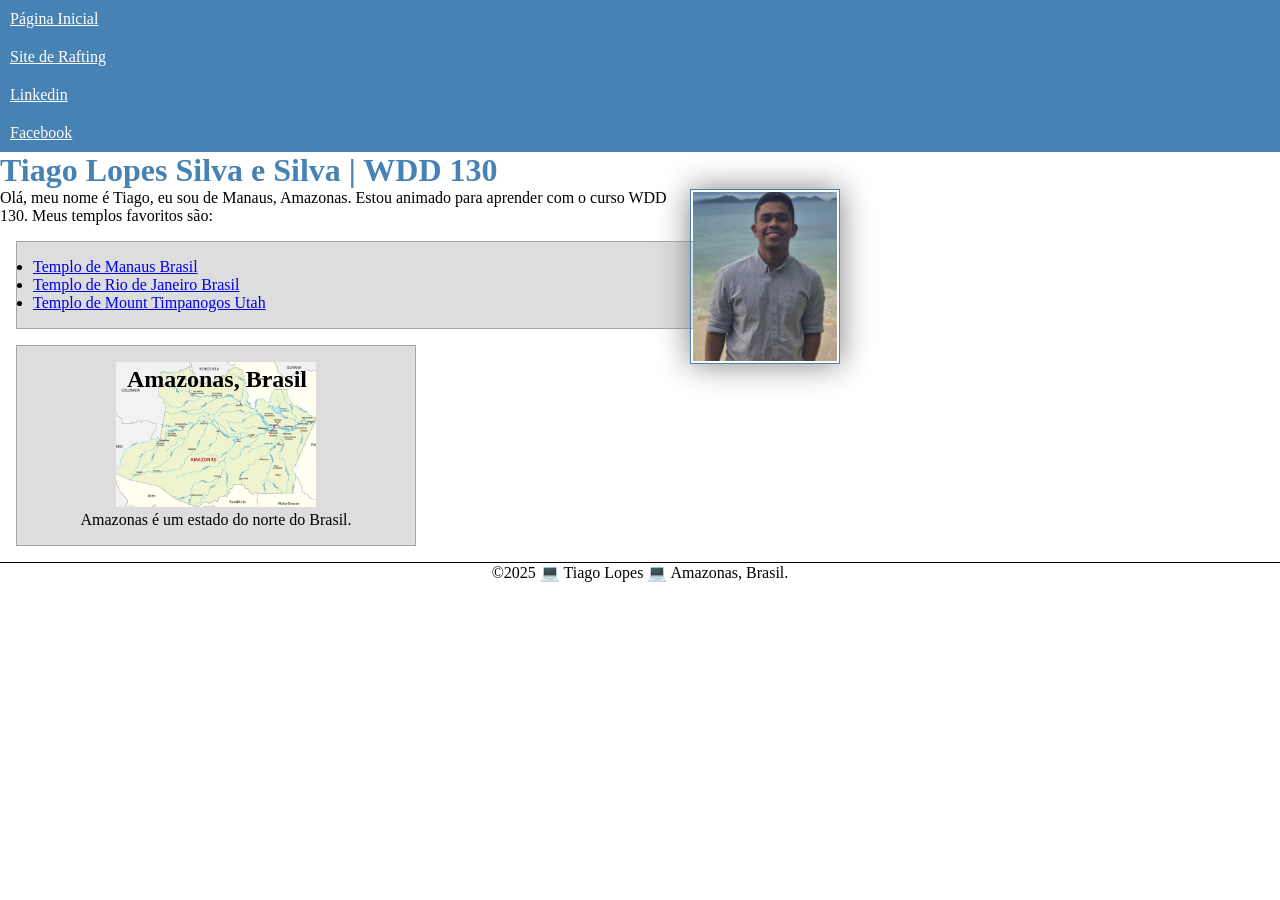
<file: index.html>
<!DOCTYPE html>
<html lang="pt-br">

<head>
    <meta charset="UTF-8">
    <meta name="viewport" content="width=device-width, initial-scale=1.0">
    <title>WDD 130 - Tiago Lopes Silva e Silva</title>
    <meta name="description"
      content="Página inicial de Tiago Lopes Silva e Silva desenvolvida para registrar o progresso e projetos no curso da BYU-Idaho">
    <meta name="author" content="Tiago Lopes Silva e Silva">
    <link rel="stylesheet" href="estilos/estilos.css">
</head>

<body>
    <header>
        <nav>
            <a href="#"> Página Inicial</a>
            <a href="wwr/"> Site de Rafting</a>
            <a href="https://www.linkedin.com/in/tiago-lopes-437918198/"> Linkedin</a>
            <a href="https://facebook.com"> Facebook</a>

        </nav>
    </header>
    <main>
        <h1>Tiago Lopes Silva e Silva | WDD 130</h1>
        <img src=" imagens/perfil.jpg" alt="Olá, meu nome é Tiago Lopes" width="200">
        <p>Olá, meu nome é Tiago, eu sou de Manaus, Amazonas. Estou animado para aprender
            com o curso WDD 130. Meus templos favoritos são:</p>

        <ul class="caixa">
            <li><a href="https://newsroom.churchofjesuschrist.org/article/manaus-brazil-temple"
                  target="_blank">Templo de Manaus Brasil</a></li>
            <li><a href="https://www.churchofjesuschrist.org/temples/details/rio-de-janeiro-brazil-temple?lang=por"
                  target="_blank">Templo de Rio de Janeiro Brasil</a></li>
            <li><a href="https://newsroom.churchofjesuschrist.org/article/mount-timpanogos-utah-temple"
                  target="_blank">Templo de Mount Timpanogos Utah</a></li>
        </ul>
    </main>
    <aside class="caixa">
        <h2> Amazonas, Brasil</h2>
        <img src=" imagens/amazonas.jpg" alt="Mapa do Estado do Amazonas" width="200">
        <p> Amazonas é um estado do norte do Brasil.</p>
    </aside>
    <footer>
        <p>©️2025 💻 Tiago Lopes 💻 Amazonas, Brasil. </p>
    </footer>
</body>

</html>
</file>
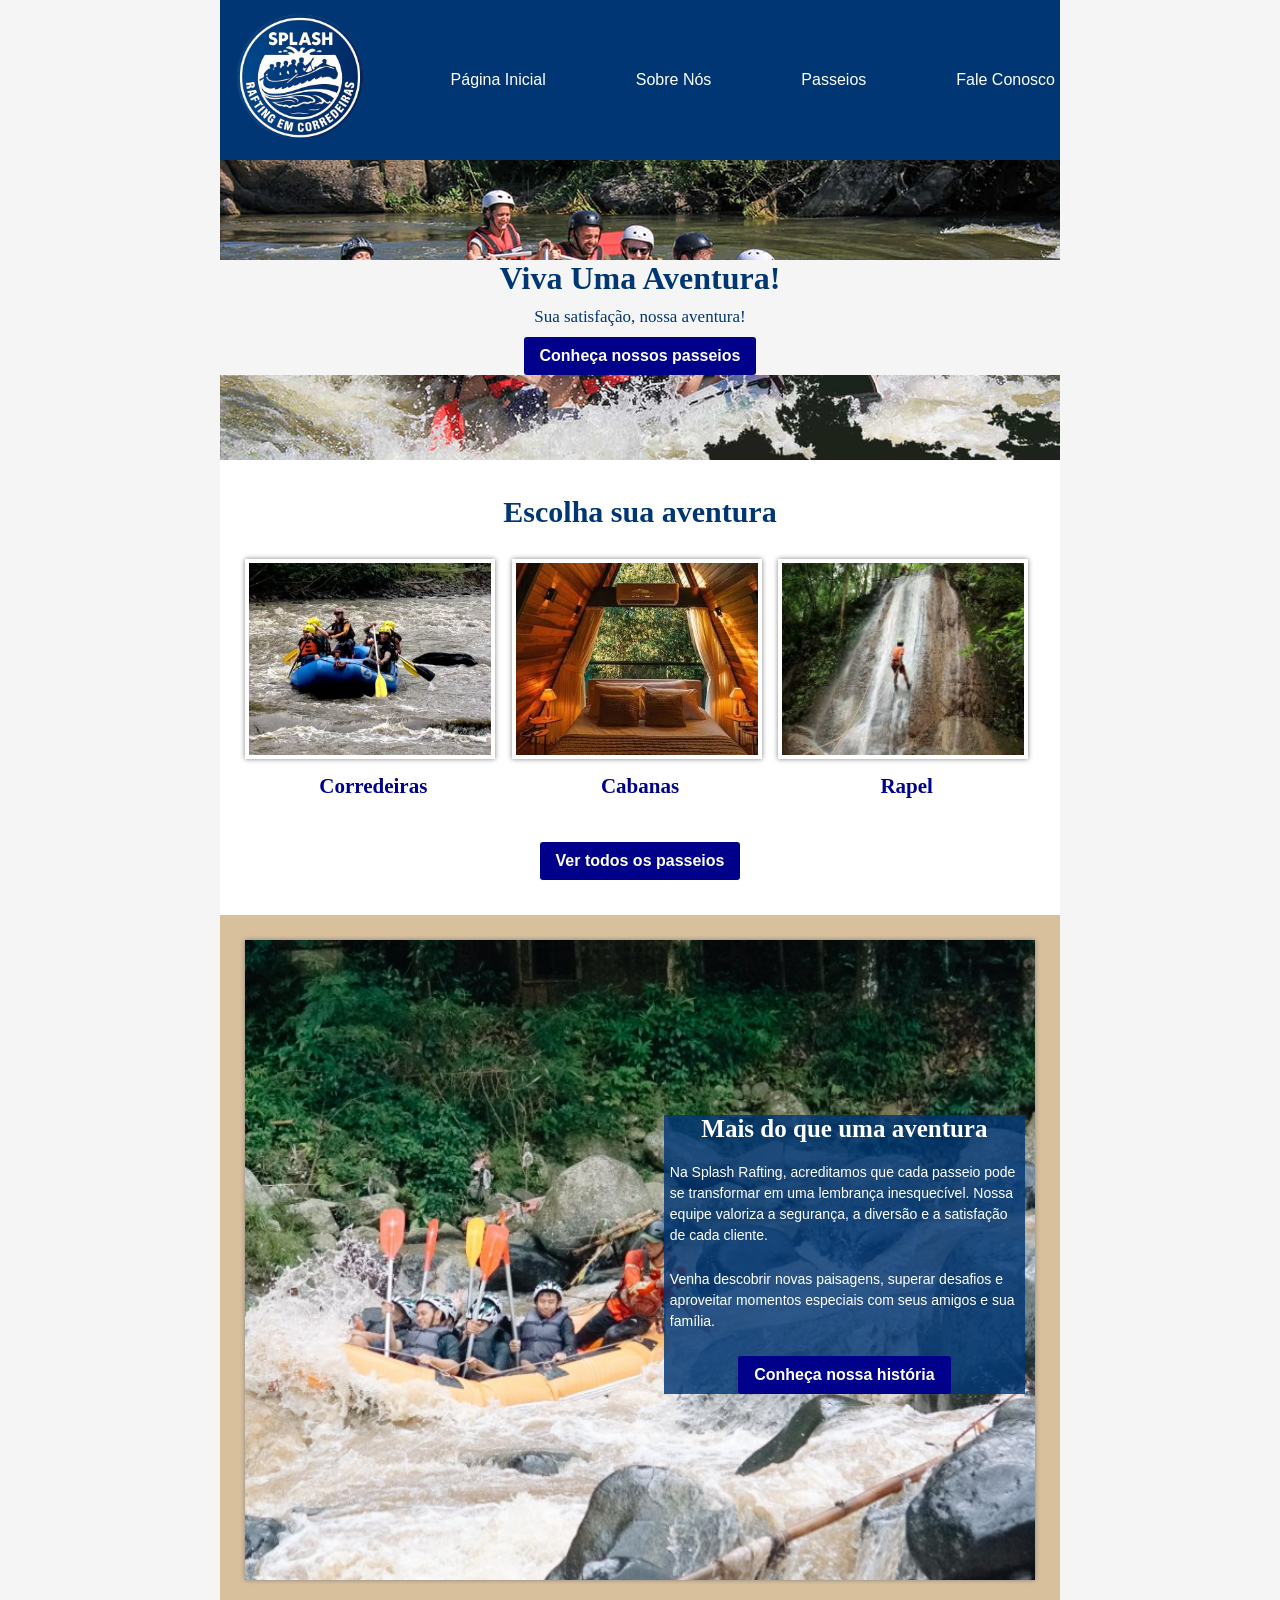
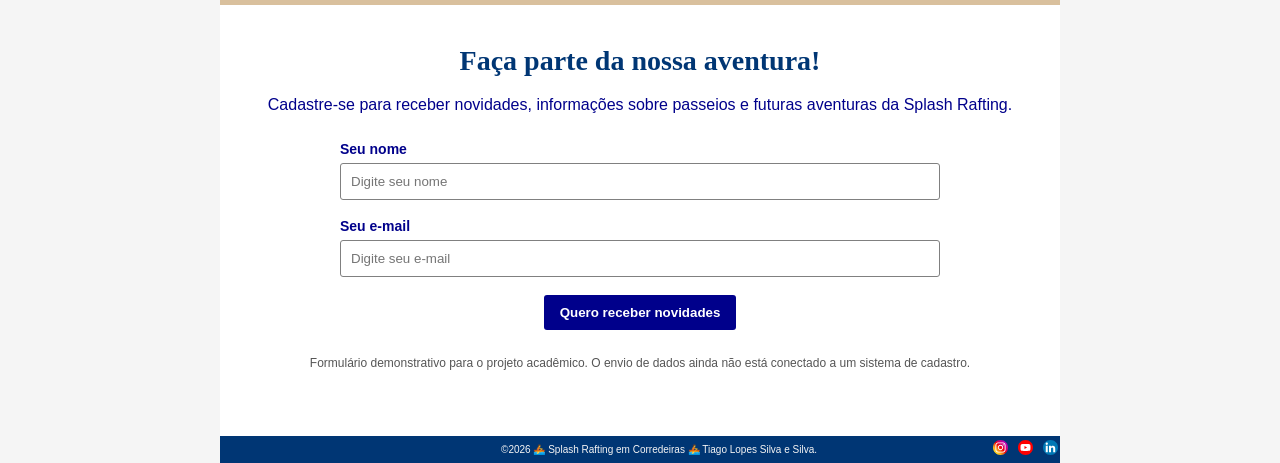
<file: wwr/index.html>
<!DOCTYPE html>
<html lang="pt">

<head>
    <meta charset="UTF-8">
    <meta name="viewport" content="width=device-width, initial-scale=1.0">

    <title>Splash Rafting em Corredeiras | Página Inicial</title>

    <meta name="description"
      content="Conheça a Splash Rafting em Corredeiras. Descubra nossos passeios, equipamentos e aventuras com segurança e diversão.">

    <meta name="author" content="Tiago Lopes Silva e Silva">

    <link rel="stylesheet" href="estilos/rafting.css">
</head>

<body>

    <header>
        <img src="imagens/logotipo.png" alt="Logotipo da Splash Rafting">

        <nav>
            <ul>
                <li><a href="index.html">Página Inicial</a></li>
                <li><a href="sobre.html">Sobre Nós</a></li>
                <li><a href="passeios.html">Passeios</a></li>
                <li><a href="contato.html">Fale Conosco</a></li>
            </ul>
        </nav>
    </header>

    <main class="pagina-inicial">

        <div class="hero-inicial">

            <img src="imagens/hero.jpg" alt="Grupo praticando rafting em corredeiras">

            <section class="hero-mensagem">

                <h1>Viva Uma Aventura!</h1>

                <h2>Sua satisfação, nossa aventura!</h2>

                <a class="botao-inicial" href="passeios.html">
                    Conheça nossos passeios
                </a>

            </section>

        </div>

        <!-- APRESENTAÇÃO DOS PASSEIOS -->
        <section class="apresentacao-inicial">

            <h2>Escolha sua aventura</h2>

            <div class="cards-iniciais">

                <article class="card-inicial">

                    <img src="imagens/rio-negro.jpg" alt="Aventura de rafting no Rio Negro">

                    <h3>Corredeiras</h3>

                </article>

                <article class="card-inicial">

                    <img src="imagens/cabana.jpg" alt="Acampamentos na mata.">

                    <h3>Cabanas</h3>

                </article>

                <article class="card-inicial">

                    <img src="imagens/rapel.jpg" alt="Rapel de Cachoeira.">

                    <h3>Rapel</h3>


                </article>

            </div>

            <div class="link-passeios">

                <a class="botao-inicial" href="passeios.html">
                    Ver todos os passeios
                </a>

            </div>

        </section>

        <!-- EXPERIÊNCIA SPLASH RAFTING -->
        <section class="experiencia-inicial">

            <img src="imagens/historia.jpg" alt="Paisagem natural durante uma aventura">

            <article class="experiencia-texto-inicial">

                <h2>Mais do que uma aventura</h2>

                <p>
                    Na Splash Rafting, acreditamos que cada passeio
                    pode se transformar em uma lembrança inesquecível.
                    Nossa equipe valoriza a segurança, a diversão e
                    a satisfação de cada cliente.
                </p>

                <p>
                    Venha descobrir novas paisagens, superar desafios
                    e aproveitar momentos especiais com seus amigos
                    e sua família.
                </p>

                <a class="botao-inicial" href="sobre.html">
                    Conheça nossa história
                </a>

            </article>

        </section>

        <!-- NEWSLETTER -->
        <section class="newsletter-inicial">

            <h2>Faça parte da nossa aventura!</h2>

            <p>
                Cadastre-se para receber novidades, informações
                sobre passeios e futuras aventuras da Splash Rafting.
            </p>

            <form class="formulario-newsletter" action="#" method="get">

                <div class="campo-newsletter">
                    <label for="nome-newsletter">Seu nome</label>

                    <input type="text" id="nome-newsletter" name="nome"
                      placeholder="Digite seu nome" autocomplete="name" required>
                </div>

                <div class="campo-newsletter">
                    <label for="email-newsletter">Seu e-mail</label>

                    <input type="email" id="email-newsletter" name="email"
                      placeholder="Digite seu e-mail" autocomplete="email" required>
                </div>

                <button type="submit" class="botao-inicial">
                    Quero receber novidades
                </button>

            </form>

            <p class="aviso-newsletter">
                Formulário demonstrativo para o projeto acadêmico.
                O envio de dados ainda não está conectado a um sistema
                de cadastro.
            </p>

        </section>

    </main>

    <footer>
        <p>
            ©️2026 🚣 Splash Rafting em Corredeiras 🚣
            Tiago Lopes Silva e Silva.
        </p>

        <nav class="socialmedia">
            <a href="https://instagram.com">
                <img src="imagens/instagram.svg" alt="Ícone do Instagram">
            </a>

            <a href="https://youtube.com">
                <img src="imagens/youtube.svg" alt="Ícone do Youtube">
            </a>

            <a href="https://linkedin.com">
                <img src="imagens/linkedin.svg" alt="Ícone do LinkedIn">
            </a>
        </nav>
    </footer>

</body>

</html>
</file>
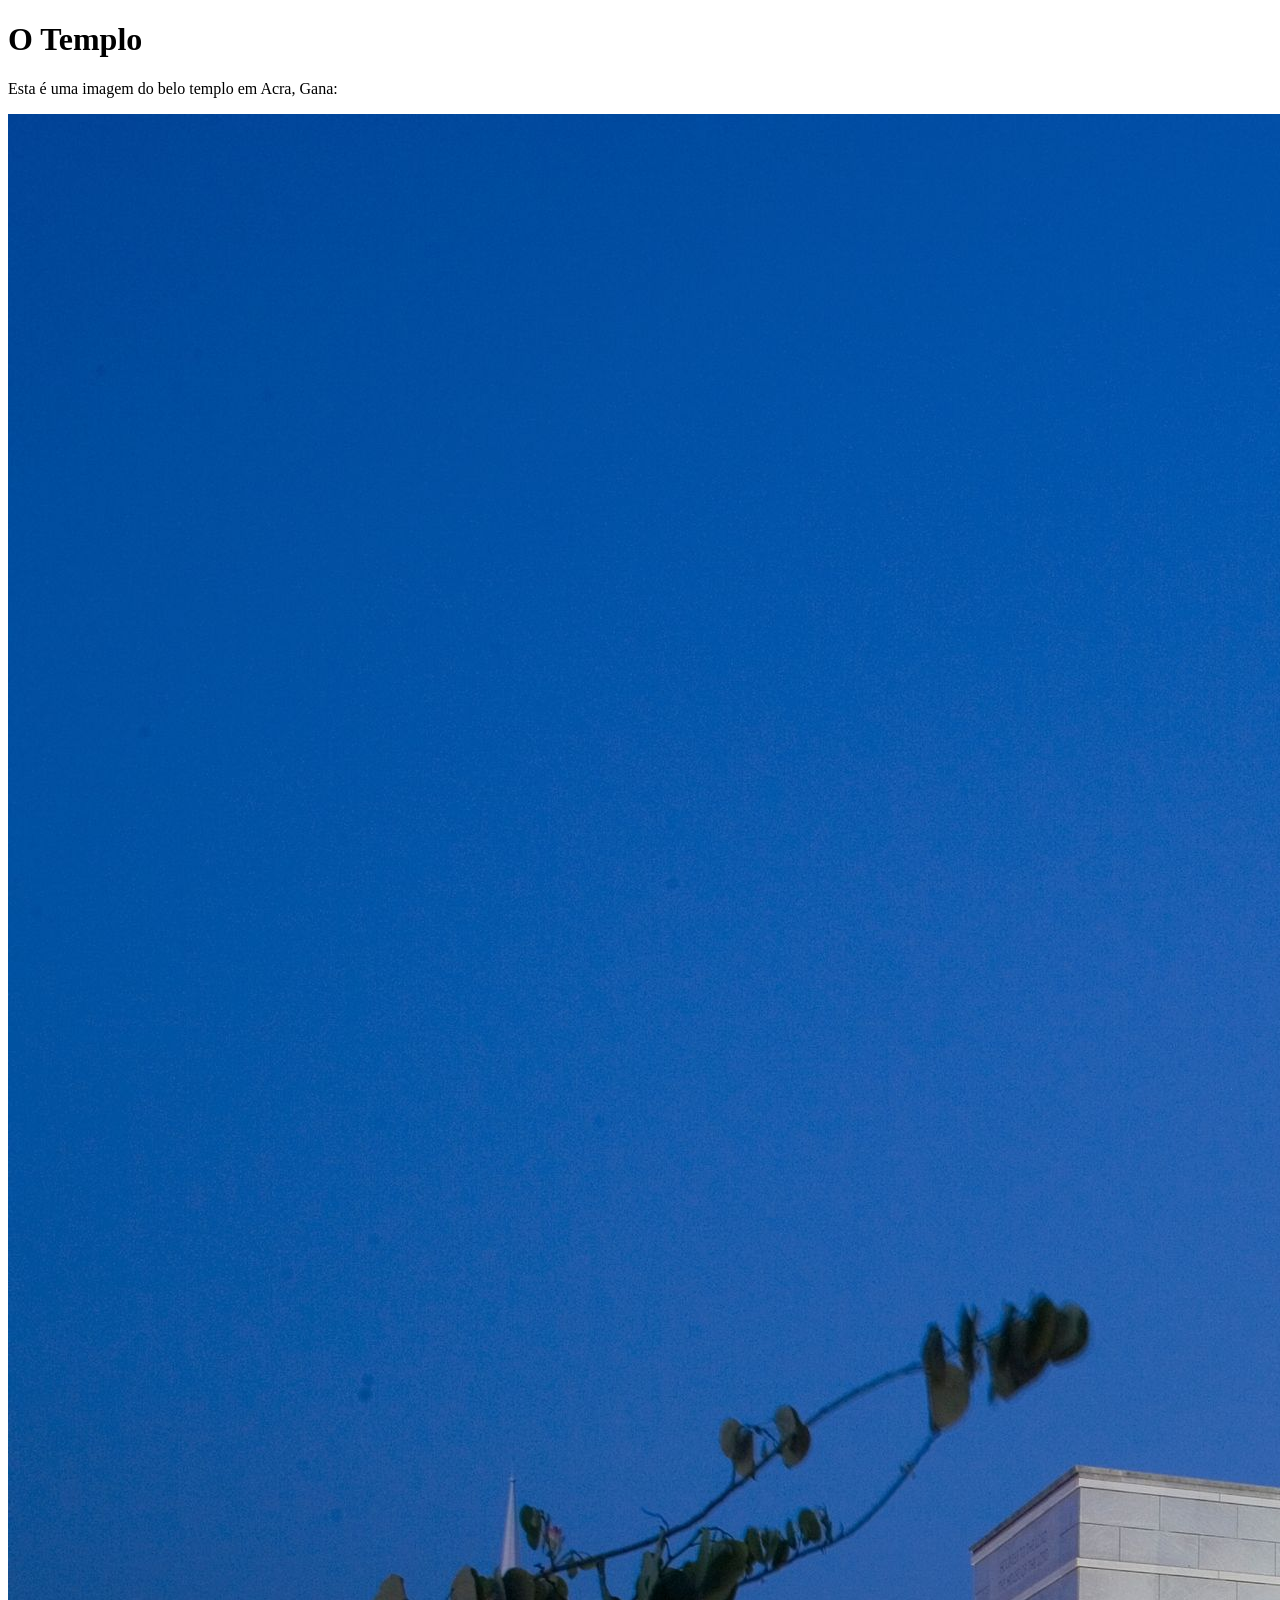
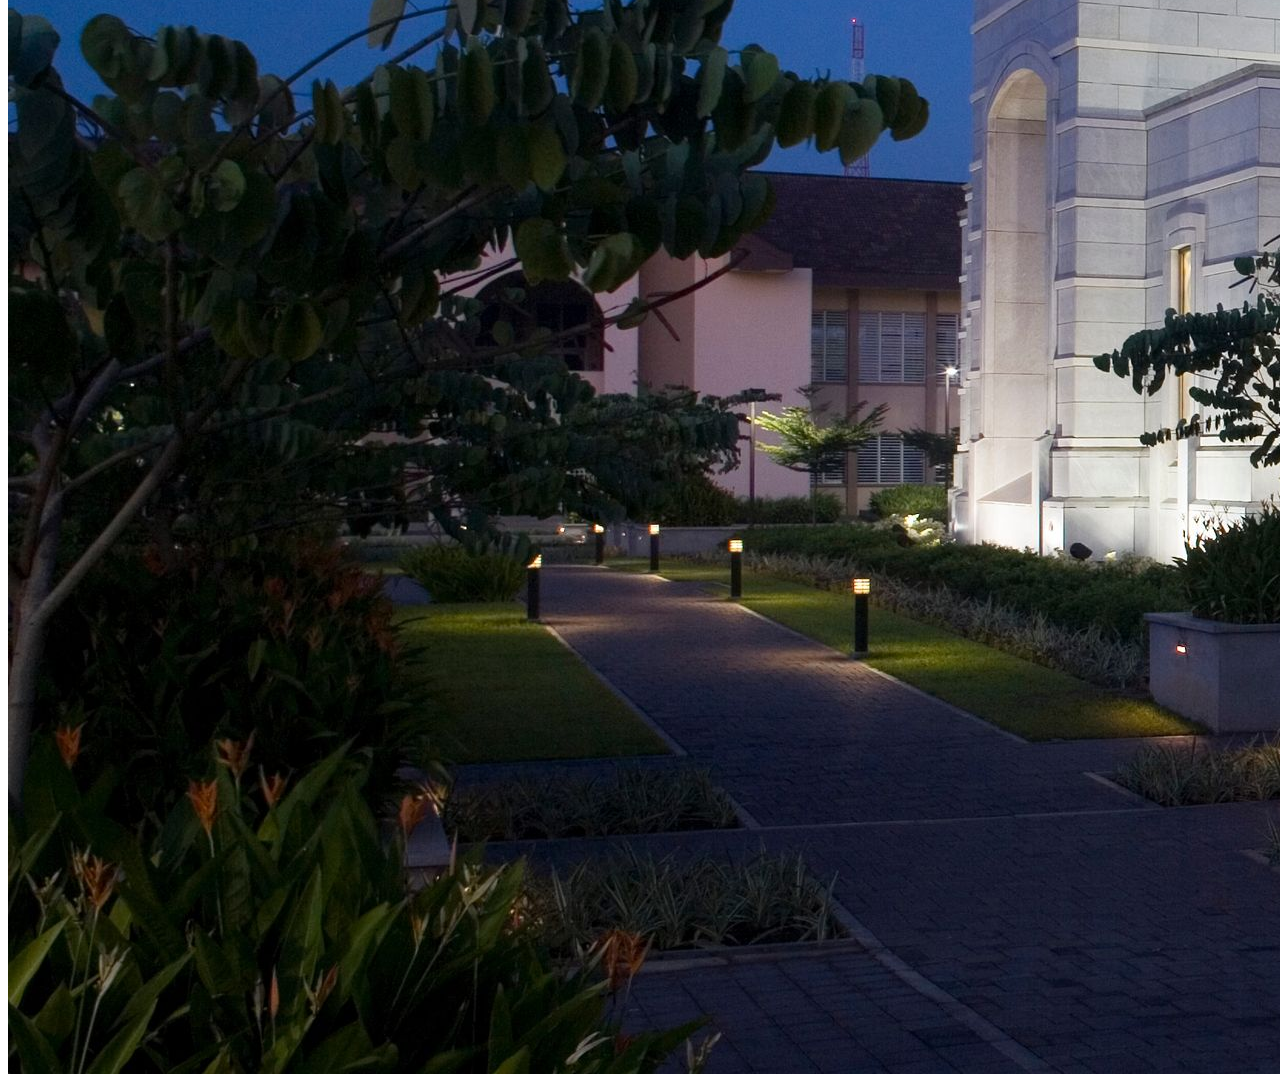
<file: semana01/imagens.html>
<!DOCTYPE html>
<html lang="pt-br">
<head>
    <meta charset="UTF-8">
    <meta name="viewport" content="width=device-width, initial-scale=1.0">
    <title>Imagem do Templo</title>
</head>
<body>
    <h1>O Templo</h1>
    <p>Esta é uma imagem do belo templo em Acra, Gana:</p>
    <img src="imagens/templo-largo.jpeg" alt="O Templo de Acra, Gana">
    
</body>
</html>
</file>
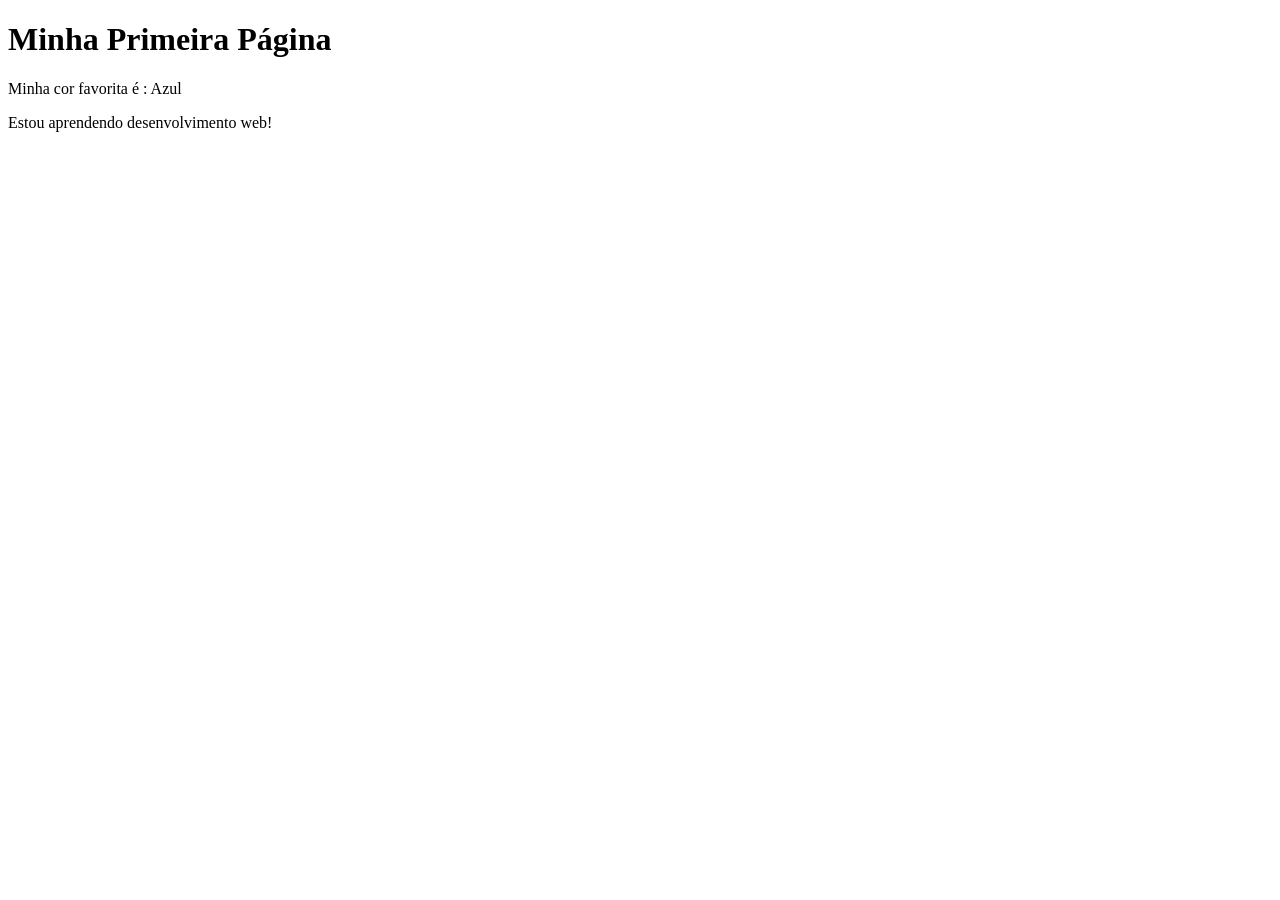
<file: semana01/primeira-pagina.html>
<!DOCTYPE html>
<html lang="pt-br">

<head>
    <meta charset="UTF-8">
    <meta name="viewport" content="width=device-width, initial-scale=1.0">
    <title>Minha Primeira Página</title>
</head>

<body>
    <h1>Minha Primeira Página</h1>
    <p>Minha cor favorita é : Azul </p>
    <p> Estou aprendendo desenvolvimento web!</p>
</body>

</html>
</file>
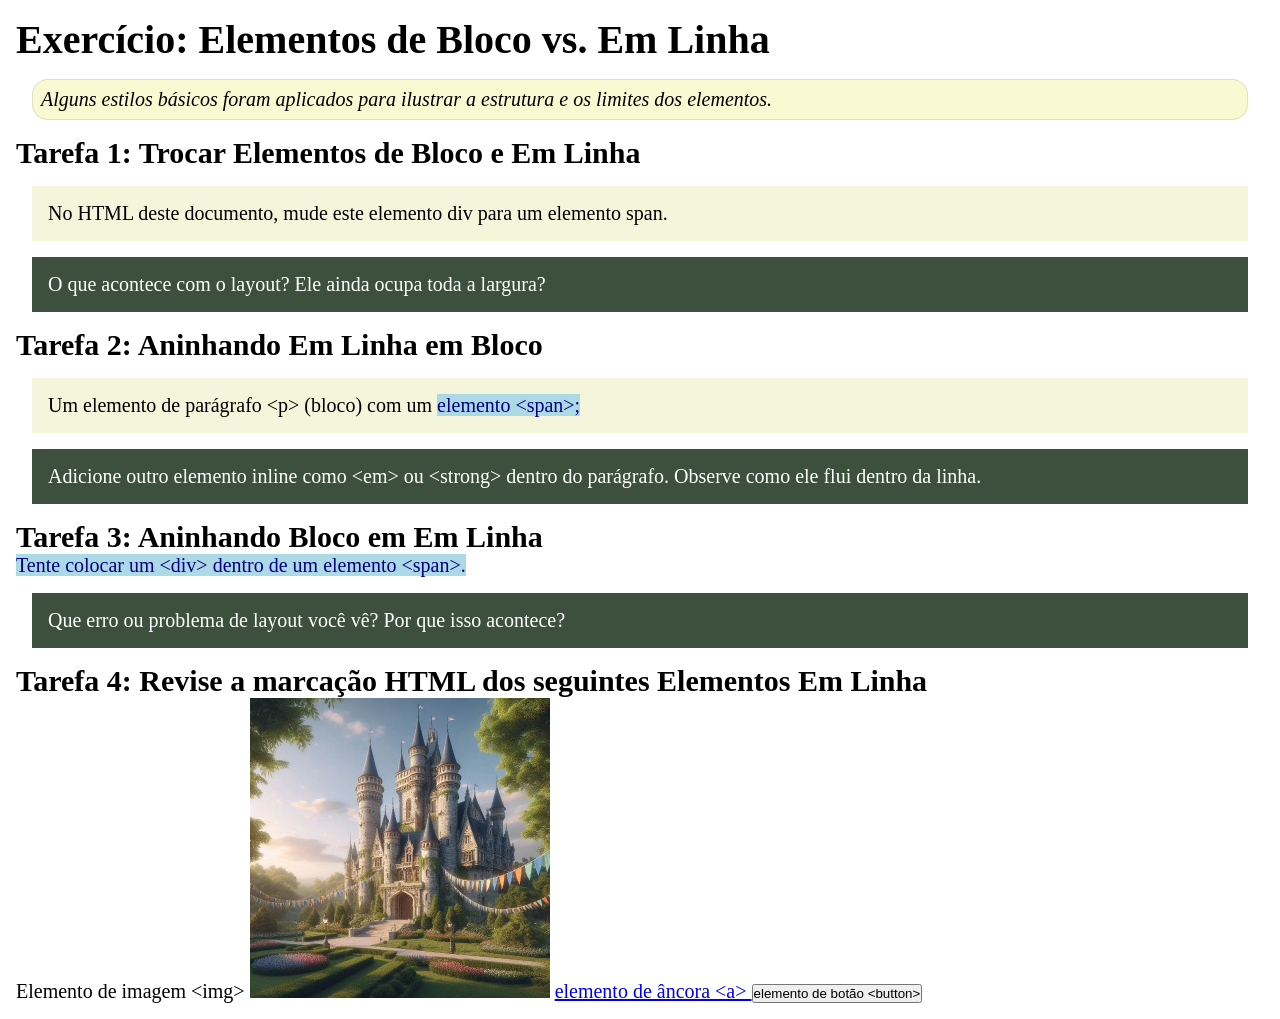
<file: semana02/bloco-vs-inline.html>
<!DOCTYPE html>
<html lang="pt-br">

<head>
    <meta charset="UTF-8">
    <meta name="viewport" content="width=device-width, initial-scale=1.0">
    <title>Exercício: Elementos de Bloco vs. Inline</title>
    <link rel="stylesheet" href="estilos/bloco-vs-inline.css">
</head>

<body>
    <main>
        <h1>Exercício: Elementos de Bloco vs. Em Linha</h1>
        <p class="note">Alguns estilos básicos foram aplicados para ilustrar a estrutura e os limites dos elementos.</p>

        <h2>Tarefa 1: Trocar Elementos de Bloco e Em Linha</h2>
        <div>No HTML deste documento, mude este elemento div para um elemento span.</div>

        <p class="question">O que acontece com o layout? Ele ainda ocupa toda a largura?</p>

        <h2>Tarefa 2: Aninhando Em Linha em Bloco</h2>
        <p>Um elemento de parágrafo &lt;p&gt; (bloco) com um <span>elemento &lt;span&gt;;</span></p>
        <p class="question">Adicione outro elemento inline como &lt;em&gt; ou &lt;strong&gt; dentro do parágrafo.
            Observe como ele flui dentro da linha.</p>

        <h2>Tarefa 3: Aninhando Bloco em Em Linha</h2>
        <span>Tente colocar um &lt;div&gt; dentro de um elemento &lt;span&gt;.</span>
        <p class="question">Que erro ou problema de layout você vê? Por que isso acontece?</p>


        <h2>Tarefa 4: Revise a marcação HTML dos seguintes Elementos Em Linha</h2>
        Elemento de imagem &lt;img&gt;
        <img src="imagens/castelo.webp" alt="imagem (imagens estão em linha)" width="300" height="300">
        <a href="https://churchofjesuschrist.org">elemento de âncora &lt;a&gt; </a>
        <button type="button">elemento de botão &lt;button&gt;</button>
    </main>
</body>

</html>
</file>
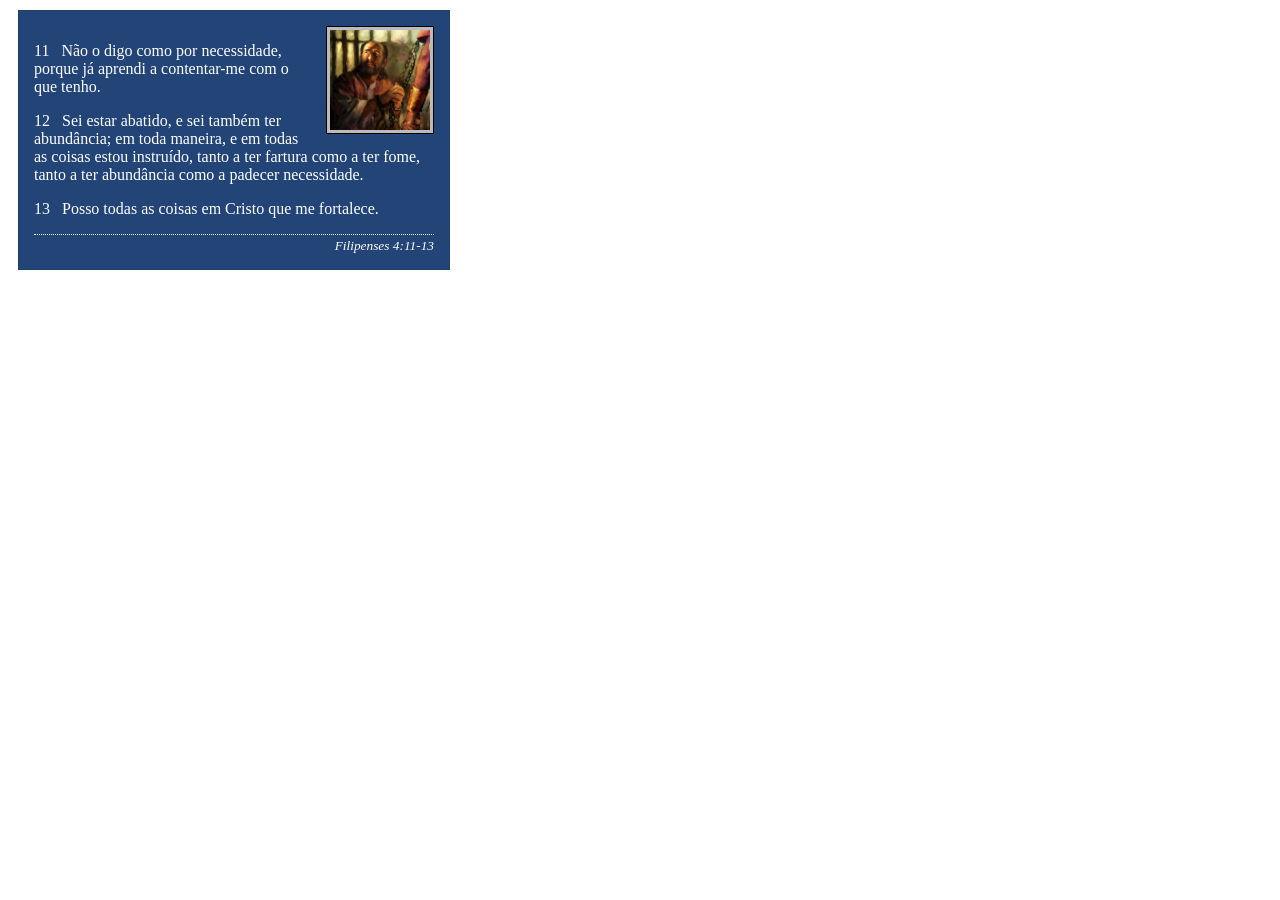
<file: semana02/box-model-solucao.html>
<!DOCTYPE html>
<html lang="pt-br">

<head>
    <meta charset="UTF-8">
    <meta name="viewport" content="width=device-width, initial-scale=1.0">
    <title>Atividade de Box Model</title>
    <link rel="stylesheet" href="estilos/box-model-solucao.css">
</head>

<body>
    <main>
        <div class="callout">
            <img src="imagens/apostolo-paulo-preso.webp" alt="Apóstolo Paulo - Preso em Roma" width="200" height="200">
            <blockquote>
                <p>11 &nbsp; Não o digo como por necessidade, porque já aprendi a contentar-me com o que tenho.</p>
                <p>12 &nbsp; Sei estar abatido, e sei também ter abundância; em toda maneira, e em todas as coisas estou
                    instruído, tanto a ter fartura como a ter fome, tanto a ter abundância como a padecer necessidade.
                </p>
                <p>13 &nbsp; Posso todas as coisas em Cristo que me fortalece.</p>
            </blockquote>
            <cite>Filipenses 4:11-13</cite>
        </div>
    </main>
</body>

</html>
</file>
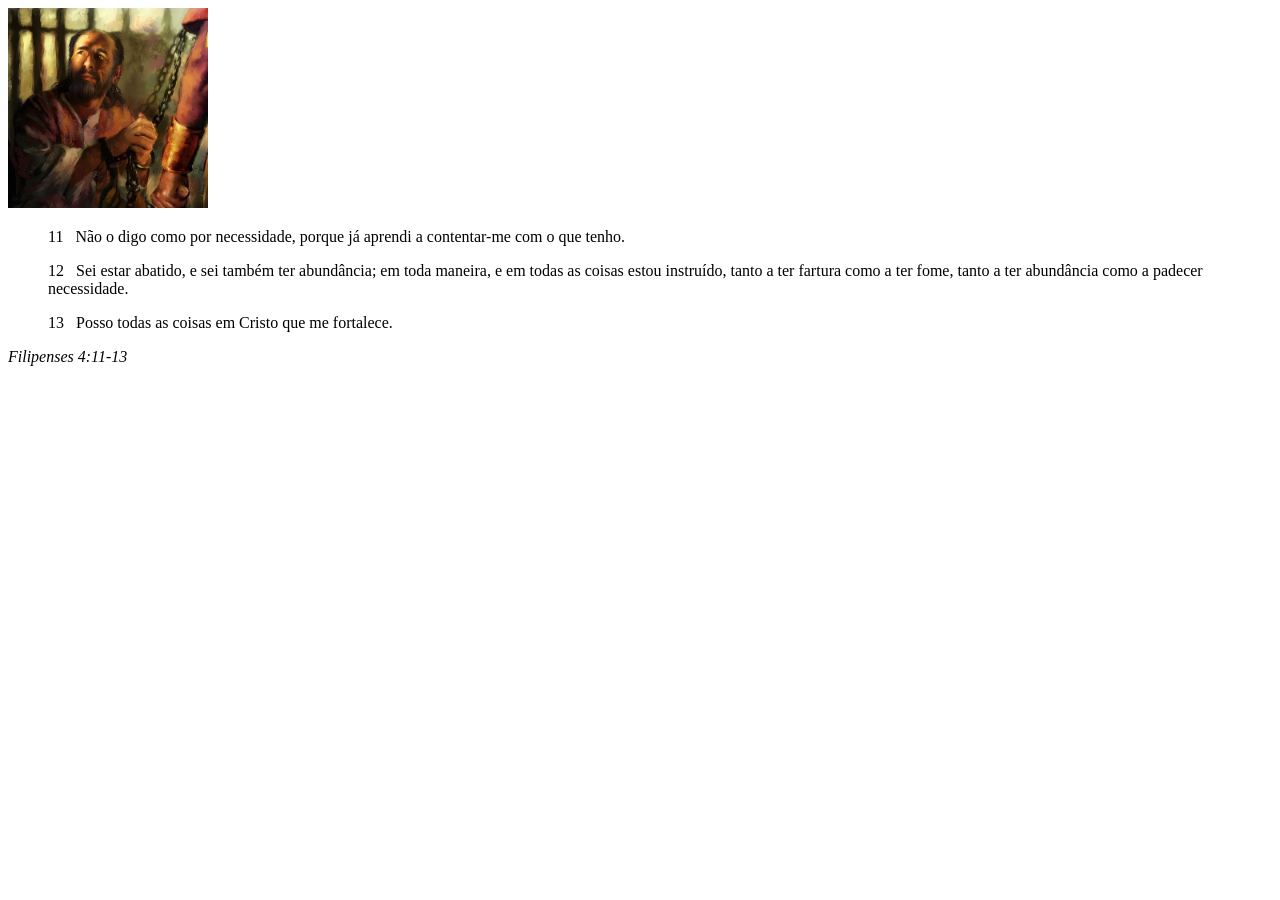
<file: semana02/box-model.html>
<!DOCTYPE html>
<html lang="pt-br">
<head>
    <meta charset="UTF-8">
    <meta name="viewport" content="width=device-width, initial-scale=1.0">
    <title>Atividade de Box Model</title>
</head>
<body>
    <main>
        <div class="callout">
            <img src="imagens/apostolo-paulo-preso.webp" alt="Apóstolo Paulo - Preso em Roma" width="200" height="200">
            <blockquote>
                <p>11 &nbsp; Não o digo como por necessidade, porque já aprendi a contentar-me com o que tenho.</p>
                <p>12 &nbsp; Sei estar abatido, e sei também ter abundância; em toda maneira, e em todas as coisas estou instruído, tanto a ter fartura como a ter fome, tanto a ter abundância como a padecer necessidade.</p>
                <p>13 &nbsp; Posso todas as coisas em Cristo que me fortalece.</p>
            </blockquote>
            <cite>Filipenses 4:11-13</cite>
        </div>
    </main>
</body>
</html>
</file>
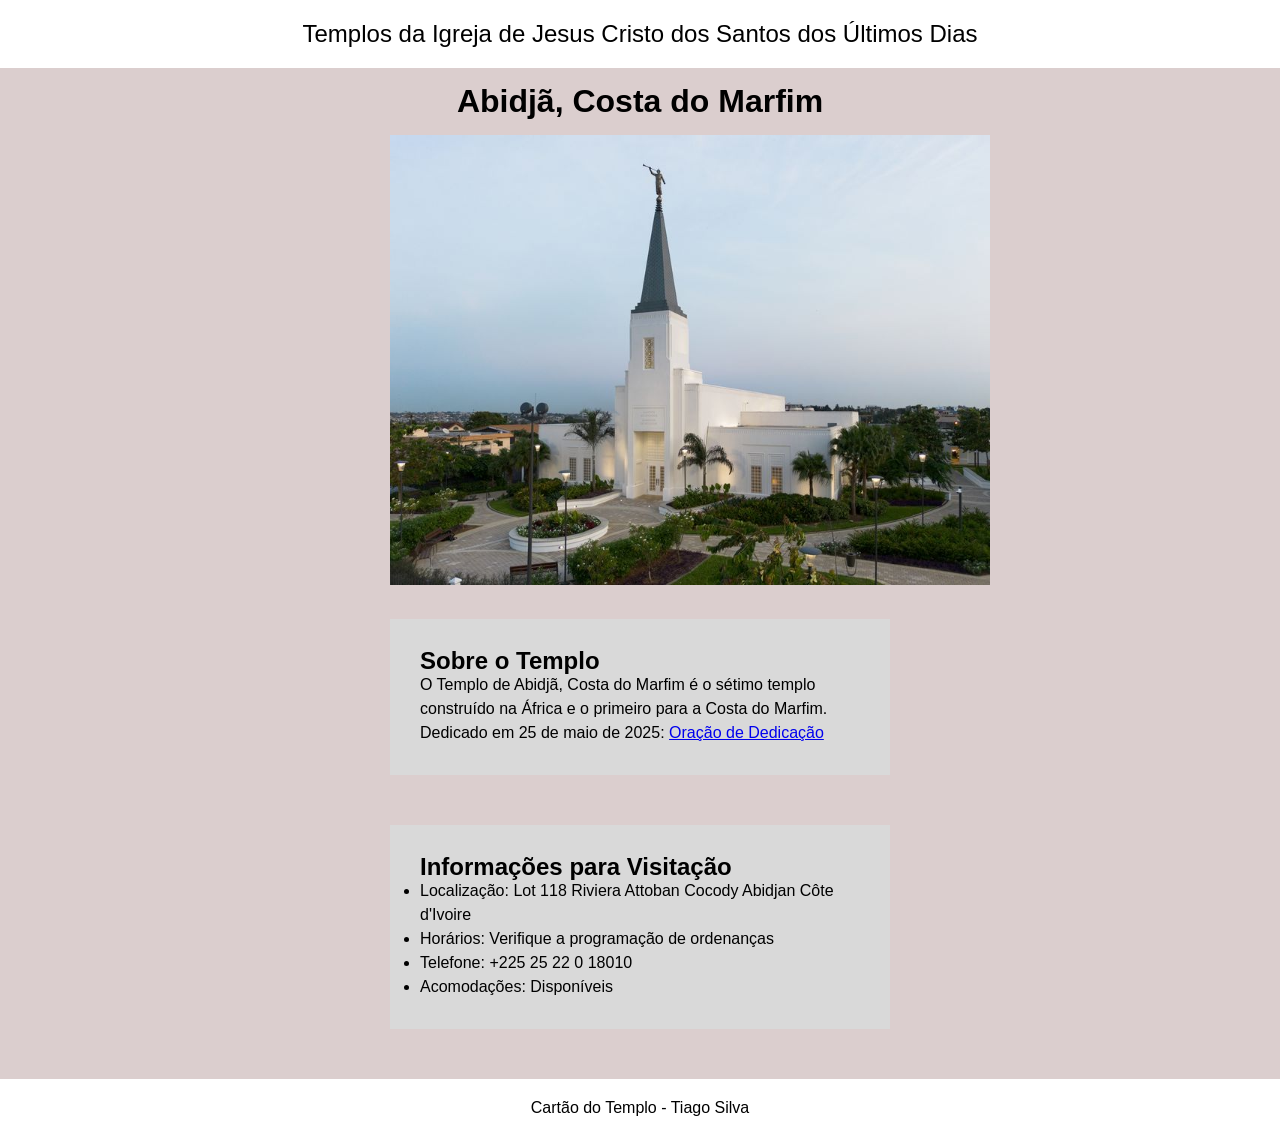
<file: semana02/templo.html>
<!DOCTYPE html>
<html lang="pt-br">

<head>
    <meta charset="UTF-8">
    <meta name="viewport" content="width=device-width, initial-scale=1.0">
    <link rel="stylesheet" href="estilos/templos.css">
    <title>Cartão do Templo - Abidjã, Costa do Marfim</title>
</head>

<body>
    <header>
        <p>Templos da Igreja de Jesus Cristo dos Santos dos Últimos Dias</p>
    </header>
    <main>
        <h1>Abidjã, Costa do Marfim</h1>
        <picture>
            <img src="imagens/abidja-costa-do-marfim.jpeg" alt="Templo de Abidjã, Costa do Marfim">
        </picture>
        <section>
            <h2>Sobre o Templo</h2>
            <p>O Templo de Abidjã, Costa do Marfim é o sétimo templo construído na África e o
                primeiro para a Costa do Marfim.</p>
            <p>Dedicado em 25 de maio de 2025: <a
                  href="https://www.churchofjesuschrist.org/temples/dedicatory-prayer/abidjan-ivory-coast-temple/2025-05-25?lang=eng"
                  target="_blank" rel="noopener noreferrer">Oração de Dedicação</a></p>
        </section>
        <section>
            <h2>Informações para Visitação</h2>
            <ul>
                <li>Localização: Lot 118 Riviera Attoban Cocody Abidjan Côte d'Ivoire</li>
                <li>Horários: Verifique a programação de ordenanças</li>
                <li>Telefone: +225 25 22 0 18010</li>
                <li>Acomodações: Disponíveis</li>
            </ul>
        </section>
    </main>
    <footer>
        <p>Cartão do Templo - Tiago Silva</p>
    </footer>
</body>

</html>
</file>
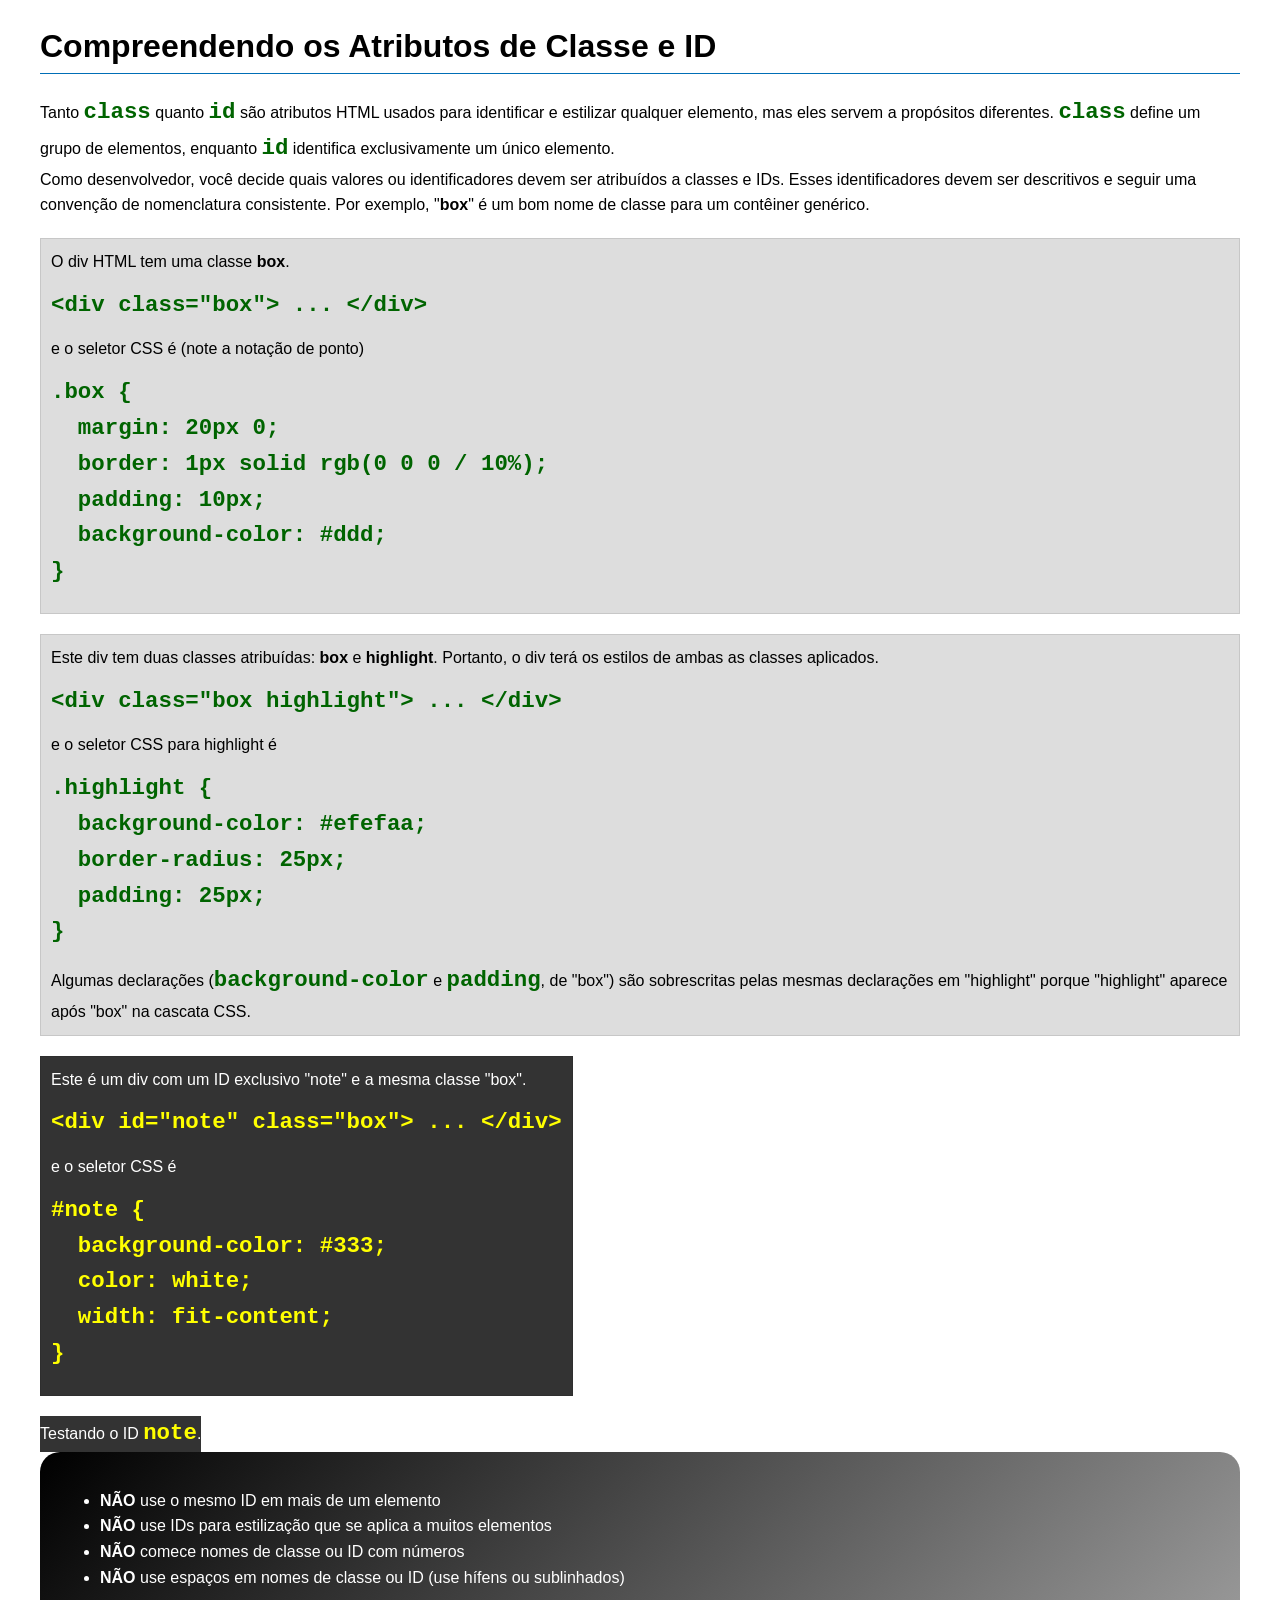
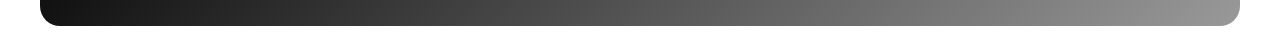
<file: semana03/classe-e-id.html>
<!DOCTYPE html>
<html lang="pt-br">

<head>
    <meta charset="UTF-8">
    <meta name="viewport" content="width=device-width, initial-scale=1.0">
    <title>Atributos de Classe vs ID</title>
    <link rel="stylesheet" href="estilos/classe-e-id.css">
</head>

<body>
    <h1>Compreendendo os Atributos de Classe e ID</h1>
    <p>Tanto <code>class</code> quanto <code>id</code> são atributos HTML usados para identificar e
        estilizar qualquer
        elemento, mas eles servem a propósitos diferentes. <code>class</code> define um grupo de
        elementos, enquanto
        <code>id</code> identifica exclusivamente um único elemento.
    </p>
    <p>Como desenvolvedor, você decide quais valores ou identificadores devem ser atribuídos a
        classes e IDs. Esses
        identificadores devem ser descritivos e seguir uma convenção de nomenclatura consistente.
        Por exemplo,
        "<strong>box</strong>" é um bom nome de classe para um contêiner genérico.</p>
    <div class="box">
        <p>O div HTML tem uma classe <strong>box</strong>.</p>
        <pre><code class="html">&lt;div class="box"&gt; ... &lt;/div&gt;</code></pre>
        e o seletor CSS é (note a notação de ponto)
        <pre><code class="css">.box {
  margin: 20px 0;
  border: 1px solid rgb(0 0 0 / 10%);
  padding: 10px;
  background-color: #ddd; 
}</code></pre>
    </div>

    <ul class="box">
        <p>Este div tem duas classes atribuídas: <strong>box</strong> e <strong>highlight</strong>.
            Portanto, o div terá
            os estilos de ambas as classes aplicados.</p>
        <pre><code class="html">&lt;div class="box highlight"&gt; ... &lt;/div&gt;</code></pre>
        e o seletor CSS para highlight é
        <pre><code class="css">.highlight {
  background-color: #efefaa;
  border-radius: 25px;
  padding: 25px;
}</code></pre>
        <p>Algumas declarações (<code>background-color</code> e <code>padding</code>, de "box") são
            sobrescritas pelas
            mesmas declarações em "highlight" porque "highlight" aparece após "box" na cascata CSS.
        </p>
    </ul>

    <div id="note" class="box">
        <p>Este é um div com um ID exclusivo "note" e a mesma classe "box".</p>
        <pre><code class="html">&lt;div id="note" class="box"&gt; ... &lt;/div&gt;</code></pre>
        e o seletor CSS é
        <pre><code class="css">#note {
  background-color: #333;
  color: white;
  width: fit-content;
}</code></pre>
    </div>

    <div id="note">
        <p>Testando o ID <code>note</code>.</p>
    </div>


    <section id="melhor-pratica">
        <ul>
            <li><strong>NÃO</strong> use o mesmo ID em mais de um elemento</li>
            <li><strong>NÃO</strong> use IDs para estilização que se aplica a muitos elementos</li>
            <li><strong>NÃO</strong> comece nomes de classe ou ID com números</li>
            <li><strong>NÃO</strong> use espaços em nomes de classe ou ID (use hífens ou
                sublinhados)</li>
        </ul>
    </section>

    <br>

</body>

</html>
</file>
<file: estilos/estilos.css>
* {
    margin: 0;
    padding: 0;
    box-sizing: border-box;
}

/* Seletores de Classe */

.caixa {
    margin: 1rem;
    border: 1px solid rgb(0 0 0 / 25%);
    padding: 1rem;
    background-color: #ddd;
    color: #000;
}

:root {

    --cor-primaria: steelblue;
    --cor-texto-claro: white;
    --cor-texto-escuro: #333;
    --cor-fundo-card: #eee;
    --cor-sombra: gray;
    --cor-borda-suave: rgb(0 0 0 / 0.2);

    --padding-padrao: 1rem;
}

main {
    max-width: 840px;
}

nav {
    background-color: var(--cor-primaria);
    padding: 0;
}

nav a {
    color: var(--cor-texto-claro);
    padding: 10px;
    display: block;
}

h1 {
    color: var(--cor-primaria);
}

aside {
    width: 25rem;
    text-align: center;
    position: relative;
}

aside img {
    width: 200px;
    height: auto;
}

aside h2 {
    position: absolute;
    top: 20px;
    left: 110px;
}

main img {
    width: 150px;
    height: auto;
    border: 1px solid var(--cor-primaria);
    padding: 2px;
    box-shadow: 0 0 30px var(--cor-sombra);
    float: right;
}

p {
    padding: 0;
}

footer {
    margin-top: 15px;
    border-top: 1px solid #000;
    text-align: center;
}
</file>
<file: wwr/estilos/rafting.css>
:root {
    --cor-primaria: rgb(0, 54, 116);

    --cor-secundaria: #b8d3e0;

    --cor-destaque1: darkblue;

    --cor-destaque2: rgb(0, 55, 117);

    --fonte-titulo: "Times New Roman", "Georgia", serif;
    --fonte-body: Arial, Helvetica, sans-serif;
}

/* Remove margens e espaçamentos padrão */
* {
    margin: 0;
    padding: 0;
    box-sizing: border-box;
}

/* Estilo geral da página */
body {
    font-family: var(--fonte-body);
    color: var(--cor-destaque1);
    background-color: whitesmoke;
}

/* Limita a largura da página e centraliza */
header,
main,
footer {
    width: 840px;
    margin: 0 auto;
}

/* Cabeçalho */
header {
    background-color: var(--cor-primaria);
    color: white;
    padding: 5px;
    display: grid;
    grid-template-columns: 200px 1fr;
    align-items: center;
}

header img {
    width: 150px;
    height: auto;
}

/* Navegação */
nav {
    margin: 0;
}

nav li {
    list-style: none;
}

nav a {
    color: white;
    text-decoration: none;
}

nav a:hover {
    color: var(--cor-secundaria);
}

nav ul {
    display: flex;
    justify-content: flex-end;
    align-items: center;
    gap: 90px;
}

/* Títulos */
h1,
h2 {
    font-family: var(--fonte-titulo);
    color: var(--cor-primaria);
    text-align: center;
}

/* Parágrafos, seções e artigos */
p {
    margin: 2px;
    padding: 4px;
}

/* Área principal da imagem */
.hero {
    position: relative;
}

/* Imagem principal do hero */
.hero img {
    display: block;
    width: 100%;
    height: auto;
}

/* Título sobre a imagem */
.hero h1 {
    position: absolute;
    top: 25px;
    width: 840px;
    padding: 8px;
    text-align: center;
    opacity: 1;
    background-color: var(--cor-destaque2);
    color: white;
}

/* Texto sobre a imagem */
.hero article {
    position: absolute;
    bottom: 20px;
    left: 5%;
    width: 90%;
    background-color: var(--cor-secundaria);
    opacity: 1;
}

/* Imagem dentro do article */
.hero article img {
    float: right;
    width: 125px;
    margin: 4px;
    border: 3px solid var(--cor-primaria);
}

.aventuras {
    display: flex;
    justify-content: space-between;
    gap: 10px;
}

.aventuras figure {
    flex: 1;
    text-align: center;
}

.aventuras img {
    width: 100%;
    height: auto;
}

.aventuras figcaption {
    text-align: center;
    font-size: 14px;
    margin-top: 4px;
}

/* Seções */
section {
    background-color: whitesmoke;
    padding: 5px;

}

.historia {
    display: grid;
    grid-template-columns: 1fr 1fr 1fr;
    gap: 10px;
    align-items: center;
}

.historia h2 {
    grid-column: 1 / 4;
    text-align: center;
}

.historia img {
    width: 100%;
}

/* Rodapé */
footer {
    display: flex;
    align-items: center;
    justify-content: flex-end;
    gap: 170px;
    background-color: var(--cor-primaria);
    color: whitesmoke;
    text-align: center;
    padding: 2px;
}

footer p {
    font-size: 10px;
}

.socialmedia {
    display: flex;
    gap: 10px;
}

.socialmedia a {
    text-decoration: none;
}

.socialmedia img {
    width: 15px;
    height: 15px;
}

/* Fale Conosco */

.contato {
    background-color: whitesmoke;
    padding: 20px;
}

.contato h1 {
    margin-bottom: 5px;
}

.informacoes {
    text-align: center;
    line-height: 1.4;
    margin-bottom: 20px;
}

.contato-conteudo {
    display: grid;
    grid-template-columns: 1fr 1fr;
    gap: 25px;
    align-items: start;
}

.mapa iframe {
    width: 100%;
    height: 300px;
}

form {
    display: grid;
    grid-template-columns: 120px 1fr;
    gap: 8px;
    align-items: center;
}

form input[type="text"],
form input[type="email"],
form textarea {
    width: 100%;
    padding: 6px;
    border: 1px solid #555;
}

form textarea {
    height: 80px;
    resize: vertical;
}

form fieldset {
    grid-column: 1 / 3;
    border: none;
    margin: 5px 0;
    padding: 0;
}

form legend {
    margin-bottom: 5px;
}

form fieldset label {
    display: block;
    margin: 5px 0;
}

.newsletter {
    grid-column: 1 / 3;
    font-size: 14px;
}

form button {
    grid-column: 1 / 3;
    padding: 8px;
    border: 1px solid var(--cor-primaria);
    background-color: var(--cor-secundaria);
    color: var(--cor-primaria);
}

form button:hover {
    background-color: var(--cor-primaria);
    color: white;
}

.funcionarios {
    margin-top: 20px;
    padding: 15px;
    background-color: whitesmoke;
}

.funcionarios h2 {
    margin-bottom: 15px;
}

.equipe {
    display: flex;
    justify-content: space-around;
    gap: 20px;
}

.equipe figure {
    flex: 1;
    text-align: center;
}

.equipe img {
    width: 150px;
    height: 150px;
    object-fit: cover;
}

.equipe figcaption {
    margin-top: 5px;
    font-size: 14px;
}

.pagina-inicial .hero-inicial {
    position: relative;

    width: 100vw;
    left: 50%;
    transform: translateX(-50%);

    height: 400px;

    overflow: hidden;
}

.pagina-inicial .hero-inicial > img {
    display: block;

    width: 100%;
    height: 100%;

    object-fit: cover;
}

/* Mensagem sobre a imagem */

.pagina-inicial .hero-mensagem {
    position: absolute;

    top: 45px;
    left: 0;

    width: 100%;

    text-align: center;

    color: white;

}

.pagina-inicial .hero-mensagem h1 {
    font-family: var(--fonte-titulo);

    font-size: 42px;

    margin-bottom: 10px;
}

.pagina-inicial .hero-mensagem h2 {
    font-size: 17px;

    font-weight: normal;

    margin-bottom: 10px;
}

/* Botões da página inicial */

.pagina-inicial .botao-inicial {
    display: inline-block;

    background-color: darkblue;

    color: white;

    text-decoration: none;

    padding: 10px 16px;

    border-radius: 3px;

    font-weight: bold;
}

.pagina-inicial .botao-inicial:hover {
    background-color: var(--cor-primaria);

    color: white;
}

/* Apresentação dos passeios */

.pagina-inicial .apresentacao-inicial {
    background-color: white;

    padding: 35px 25px;

    text-align: center;
}

.pagina-inicial .apresentacao-inicial > h2 {
    font-family: var(--fonte-titulo);

    font-size: 30px;

    margin-bottom: 30px;
}

/* Grid dos cards */

.pagina-inicial .cards-iniciais {
    display: grid;

    grid-template-columns: repeat(3, 1fr);

    gap: 25px;
}

.pagina-inicial .card-inicial {
    text-align: center;

    padding-bottom: 10px;
}

.pagina-inicial .card-inicial img {
    display: block;

    width: 100%;
    height: 150px;

    object-fit: cover;

    border: 4px solid white;

    box-shadow: 0 0 5px gray;

    margin-bottom: 15px;
}

.pagina-inicial .card-inicial h3 {
    font-family: var(--fonte-titulo);

    font-size: 21px;

    margin-bottom: 8px;
}

.pagina-inicial .card-inicial p {
    font-size: 14px;

    line-height: 1.5;
}

.pagina-inicial .link-passeios {
    margin-top: 25px;
}

/* Seção de experiência */

.pagina-inicial .experiencia-inicial {
    position: relative;

    background-color: #d9c09d;

    padding: 35px;

    min-height: 340px;
}

.pagina-inicial .experiencia-inicial > img {
    display: block;

    width: 62%;
    height: 270px;

    object-fit: cover;

    box-shadow: 0 0 5px gray;
}

.pagina-inicial .experiencia-texto-inicial {
    position: absolute;

    top: 65px;
    right: 35px;

    width: 43%;

    padding: 25px;

    background-color: rgba(0, 54, 116, 0.82);

    color: white;
}

.pagina-inicial .experiencia-texto-inicial h2 {
    font-family: var(--fonte-titulo);

    font-size: 25px;

    margin-bottom: 15px;
}

.pagina-inicial .experiencia-texto-inicial p {
    font-size: 14px;

    line-height: 1.5;

    margin-bottom: 15px;
}

/* Newsletter */

.pagina-inicial .newsletter-inicial {
    background-color: white;

    padding: 40px 35px;

    text-align: center;
}

.pagina-inicial .newsletter-inicial h2 {
    font-family: var(--fonte-titulo);

    font-size: 28px;

    margin-bottom: 12px;
}

.pagina-inicial .newsletter-inicial > p {
    line-height: 1.5;

    margin-bottom: 20px;
}

/* Formulário da newsletter */

.pagina-inicial .formulario-newsletter {
    display: grid;

    grid-template-columns: 1fr 1fr;

    gap: 18px;

    max-width: 600px;

    margin: 0 auto;
}

.pagina-inicial .campo-newsletter {
    display: flex;

    flex-direction: column;

    text-align: left;

    gap: 6px;
}

.pagina-inicial .campo-newsletter label {
    font-weight: bold;

    font-size: 14px;
}

.pagina-inicial .campo-newsletter input {
    width: 100%;

    padding: 10px;

    border: 1px solid gray;

    border-radius: 3px;

    font-family: var(--fonte-body);
}

.pagina-inicial .formulario-newsletter button {
    grid-column: 1 / 3;

    justify-self: center;

    border: none;

    cursor: pointer;

    font-family: var(--fonte-body);
}

.pagina-inicial .aviso-newsletter {
    font-size: 12px;

    color: #555;

    margin-top: 20px;
}

/* Ajustes para telas menores */

/* Ajustes para telas menores */

/* Seção principal */
.pagina-inicial .hero-inicial {
    height: 300px;
    width: 840px;
}

.pagina-inicial .hero-mensagem {
    top: 100px;
    padding: 0;
}

.pagina-inicial .hero-mensagem h1 {
    font-size: 32px;
}

/* Cards iniciais */
.pagina-inicial .cards-iniciais {
    grid-template-columns: 1fr 1fr 1fr;
    gap: 10px;
}

.pagina-inicial .card-inicial img {
    height: 200px;
    width: 250px;
}

/* Seção de experiência */
.pagina-inicial .experiencia-inicial {
    display: flex;
    flex-direction: column;
    gap: 0;
    padding: 25px;
}

.pagina-inicial .experiencia-inicial > img {
    width: 100%;
    height: 640px;
}

.pagina-inicial .experiencia-texto-inicial {
    top: 200px;
    padding: 0;
}

.pagina-inicial .experiencia-texto-inicial h2 {
    color: #ffffff;
    opacity: 1;
    text-shadow: none;
}

.pagina-inicial .experiencia-texto-inicial a {
    display: block;
    width: fit-content;
    margin: 20px auto 0;
}

/* Formulário de newsletter */
.pagina-inicial .formulario-newsletter {
    grid-template-columns: 1fr;
}

.pagina-inicial .formulario-newsletter button {
    grid-column: 1;
}

/* Banner passeios */

.pagina-passeios .banner-passeios {
    position: relative;

    width: 850px;
    left: 50%;
    transform: translateX(-50%);

    height: 320px;

    overflow: hidden;
}

.pagina-passeios .banner-passeios > img {
    display: block;

    width: 100%;
    height: 420px;

    object-fit: cover;
    opacity: 50%;
}

.pagina-passeios .mensagem-banner-passeios {
    position: absolute;

    top: 55px;
    left: 0;

    width: 100%;

    padding: 55px;

    text-align: center;

    color: white;

}

.pagina-passeios .mensagem-banner-passeios h1 {
    font-family: var(--fonte-titulo);
    color: darkblue;

    font-size: 38px;

    margin-bottom: 12px;
}

.pagina-passeios .mensagem-banner-passeios p {
    margin-bottom: 25px;
    color: darkblue;
    font-size: 20px;
}

/* Botões */

.pagina-passeios .botao-passeios {
    display: inline-block;

    padding: 10px 16px;

    background-color: var(--cor-primaria);

    color: white;

    text-decoration: none;

    font-weight: bold;

    border-radius: 3px;
}

.pagina-passeios .botao-passeios:hover {
    background-color: var(--cor-destaque2);

    color: white;
}

/* Introdução */

.pagina-passeios .introducao-passeios {
    background-color: white;

    padding: 20px;

    text-align: center;
}

.pagina-passeios .introducao-passeios h2 {
    font-family: var(--fonte-titulo);

    font-size: 30px;

    margin-bottom: 15px;
}

.pagina-passeios .introducao-passeios p {
    line-height: 1.6;

    max-width: 700px;

    margin: 0 auto;
}

/* Lista de passeios */

.pagina-passeios .lista-passeios {
    padding: 35px;

    background-color: var(--cor-secundaria);
}

.pagina-passeios .lista-passeios > h2 {
    font-family: var(--fonte-titulo);

    font-size: 30px;

    text-align: center;

    margin-bottom: 30px;
}

/* Grid de cartões */

.pagina-passeios .grade-passeios {
    display: grid;

    grid-template-columns: repeat(2, minmax(0, 1fr));

    gap: 20px;

    align-items: stretch;
}

/* Cartões individuais */

.pagina-passeios .card-passeio {
    background-color: white;

    box-shadow: 0 2px 6px rgba(0, 0, 0, 0.15);

    display: flex;

    flex-direction: column;
}

.pagina-passeios .card-passeio > img {
    display: block;

    width: 100%;
    height: 190px;

    object-fit: cover;
}

.pagina-passeios .conteudo-passeio {
    padding: 20px;

    display: flex;

    flex-direction: column;

    flex: 1;
}

.pagina-passeios .conteudo-passeio h3 {
    font-family: var(--fonte-titulo);

    font-size: 22px;

    margin-bottom: 12px;
}

.pagina-passeios .conteudo-passeio p {
    line-height: 1.5;

    margin-bottom: 15px;
}

.pagina-passeios .conteudo-passeio h4 {
    font-size: 16px;

    margin-bottom: 10px;
}

.pagina-passeios .conteudo-passeio ul {
    padding-left: 20px;

    margin-bottom: 18px;
}

.pagina-passeios .conteudo-passeio li {
    margin-bottom: 7px;

    line-height: 1.4;
}

.pagina-passeios .conteudo-passeio .observacao-passeio {
    font-size: 13px;

    color: #444;

    margin-top: auto;
}

.pagina-passeios .conteudo-passeio .botao-passeios {
    align-self: flex-start;

    margin-top: 5px;
}

/* Equipamentos */

.pagina-passeios .equipamentos-passeios {
    display: grid;

    grid-template-columns: 1fr 1fr;

    align-items: center;

    gap: 30px;

    padding: 20px 15px;

    background-color: white;
}

.pagina-passeios .equipamentos-passeios > img {
    width: 400px;

    height: 300px;

    object-fit: cover;

    box-shadow: 0 0 5px gray;
}

.pagina-passeios .equipamentos-passeios article h2 {
    font-family: var(--fonte-titulo);

    font-size: 27px;

    margin-bottom: 15px;
}

.pagina-passeios .equipamentos-passeios article p {
    line-height: 1.5;

    margin-bottom: 15px;
}

.pagina-passeios .equipamentos-passeios ul {
    padding-left: 20px;

    margin-bottom: 15px;
}

.pagina-passeios .equipamentos-passeios li {
    margin-bottom: 10px;

    line-height: 1.5;
}

/* Tabela comparativa */

.pagina-passeios .tabela-passeios {
    background-color: var(--cor-secundaria);

    padding: 40px 25px;
}

.pagina-passeios .tabela-passeios h2 {
    font-family: var(--fonte-titulo);

    font-size: 30px;

    text-align: center;

    margin-bottom: 15px;
}

.pagina-passeios .tabela-passeios > p {
    text-align: center;

    line-height: 1.5;

    margin-bottom: 25px;
}

/* Permite rolagem horizontal da tabela em telas pequenas */

.pagina-passeios .tabela-rolagem {
    width: 100%;

    overflow-x: auto;
}

.pagina-passeios .tabela-passeios table {
    width: 100%;

    border-collapse: collapse;

    background-color: white;

    font-size: 13px;
}

.pagina-passeios .tabela-passeios th {
    background-color: var(--cor-primaria);

    color: white;

    text-align: left;
}

.pagina-passeios .tabela-passeios th,
.pagina-passeios .tabela-passeios td {
    padding: 12px 10px;

    border: 1px solid #c5c5c5;

    vertical-align: top;
}

.pagina-passeios .tabela-passeios tbody tr:nth-child(even) {
    background-color: #f0f5f7;
}

.pagina-passeios .tabela-passeios tbody tr:hover {
    background-color: #e2edf2;
}

.pagina-passeios .tabela-passeios td a {
    color: var(--cor-destaque1);

    font-weight: bold;
}

/* Chamada para contato */

.pagina-passeios .chamada-passeios {
    background-color: white;

    padding: 45px 30px;

    text-align: center;
}

.pagina-passeios .chamada-passeios h2 {
    font-family: var(--fonte-titulo);

    font-size: 30px;

    margin-bottom: 15px;
}

.pagina-passeios .chamada-passeios p {
    line-height: 1.5;

    margin-bottom: 25px;
}

/* Ajustes para telas menores */

max-width: 400px {

    .pagina-passeios .banner-passeios {
        height: 280px;
    }

    .pagina-passeios .mensagem-banner-passeios {
        top: 35px;
    }

    .pagina-passeios .mensagem-banner-passeios h1 {
        font-size: 32px;
    }

    .pagina-passeios .grade-passeios {
        grid-template-columns: 1fr;
    }

    .pagina-passeios .equipamentos-passeios {
        grid-template-columns: 1fr;
    }

    .pagina-passeios .equipamentos-passeios > img {
        height: 220px;
    }

    .pagina-passeios .tabela-passeios {
        padding: 30px 15px;
    }

    .pagina-passeios .tabela-passeios table {
        min-width: 650px;
    }
}
</file>
<file: semana02/estilos/bloco-vs-inline.css>
* {
    margin: 0;
    padding: 0;
}

body {
    font-size: 20px;
    margin: 1rem;
}

p,
div {
    background-color: beige;
    margin: 1rem;
    padding: 1rem;
}

span {
    color: navy;
    background-color: lightblue;
}

code {
    margin: 0;
    padding: 0;
    color: green;
    font-size: 1.2rem;
}

.note {
    font-style: italic;
    background-color: lightgoldenrodyellow;
    border-radius: 1rem;
    border: 1px solid rgb(0 0 0 / 10%);
    margin: 1rem;
    padding: .5rem;
}

.question {
    background-color: #3d503d;
    color: #fff;
}
</file>
<file: semana02/estilos/box-model-solucao.css>
.callout {
    max-width: 400px;
    margin: 10px;
    border: 1px solid rgba(0, 0, 0, .1);
    padding: 15px;
    background-color: #247;
    color: #fff;
}

.callout img {
    float: right;
    margin: 0 0 10px 15px;
    border: 1px solid #000;
    padding: 3px;
    background-color: #bbb;
    width: 100px;
    height: auto;

}

blockquote {
    margin: 0;
}

cite {
    display: block;
    border-top: 1px dotted #fff;
    padding-top: 3px;
    text-align: right;
    font-size: smaller;
}
</file>
<file: semana02/estilos/templos.css>
* {
    margin: 0;
    padding: 0;
}

body {
    font-family: Arial, Helvetica, sans-serif;
    background-color: #dbcece;
}

header,
footer {
    background-color: #fff;
    text-align: center;
    padding: 20px;
}

header {
    font-size: 1.5rem;
}

footer {}

main {
    margin: 0 auto;
    width: 500px;
}

h1 {
    text-align: center;
    margin: 15px 0;
}

img {
    width: 600px;
    height: auto;

}

picture {
    display: block;
    margin-bottom: 30px;
    border: 2px;
    box-shadow: #b6b6b6;
}

section {
    background-color: #d9d9d9;
    margin: 0 0 50px 0;
    padding: 30px;
    line-height: 1.5rem;
}
</file>
<file: semana03/estilos/classe-e-id.css>
body {
    font-family: Arial, sans-serif;
    line-height: 1.6;
    margin: 0;
    padding: 0 40px;
}

h1 {
    border-bottom: 1px solid rgb(0 110 182);
    padding-bottom: 0;
}



p {
    margin: 0;
}

code {
    color: darkgreen;
    font-weight: 700;
    font-size: 1.4rem;
}

/* Class exemplos - podem ser reutilizados */

.box {
    margin: 20px 0;
    border: 1px solid rgb(0 0 0 / 10%);
    padding: 10px;
    background-color: #ddd; /* essa é a abreviação para #dddddd */
}

.highlight {
    background-color: #efefaa;
    border-radius: 25px;
    padding: 25px;
}

/* ID exemplos - devem ser únicos */

#note {
    background-color: #333;
    color: white;
    width: fit-content;
}

#note code {
    color: yellow;
}

#melhor-pratica {
    background: linear-gradient(135deg, #000 0%, #999 100%);
    color: white;
    border-radius: 20px;
    padding: 20px
}
</file>
